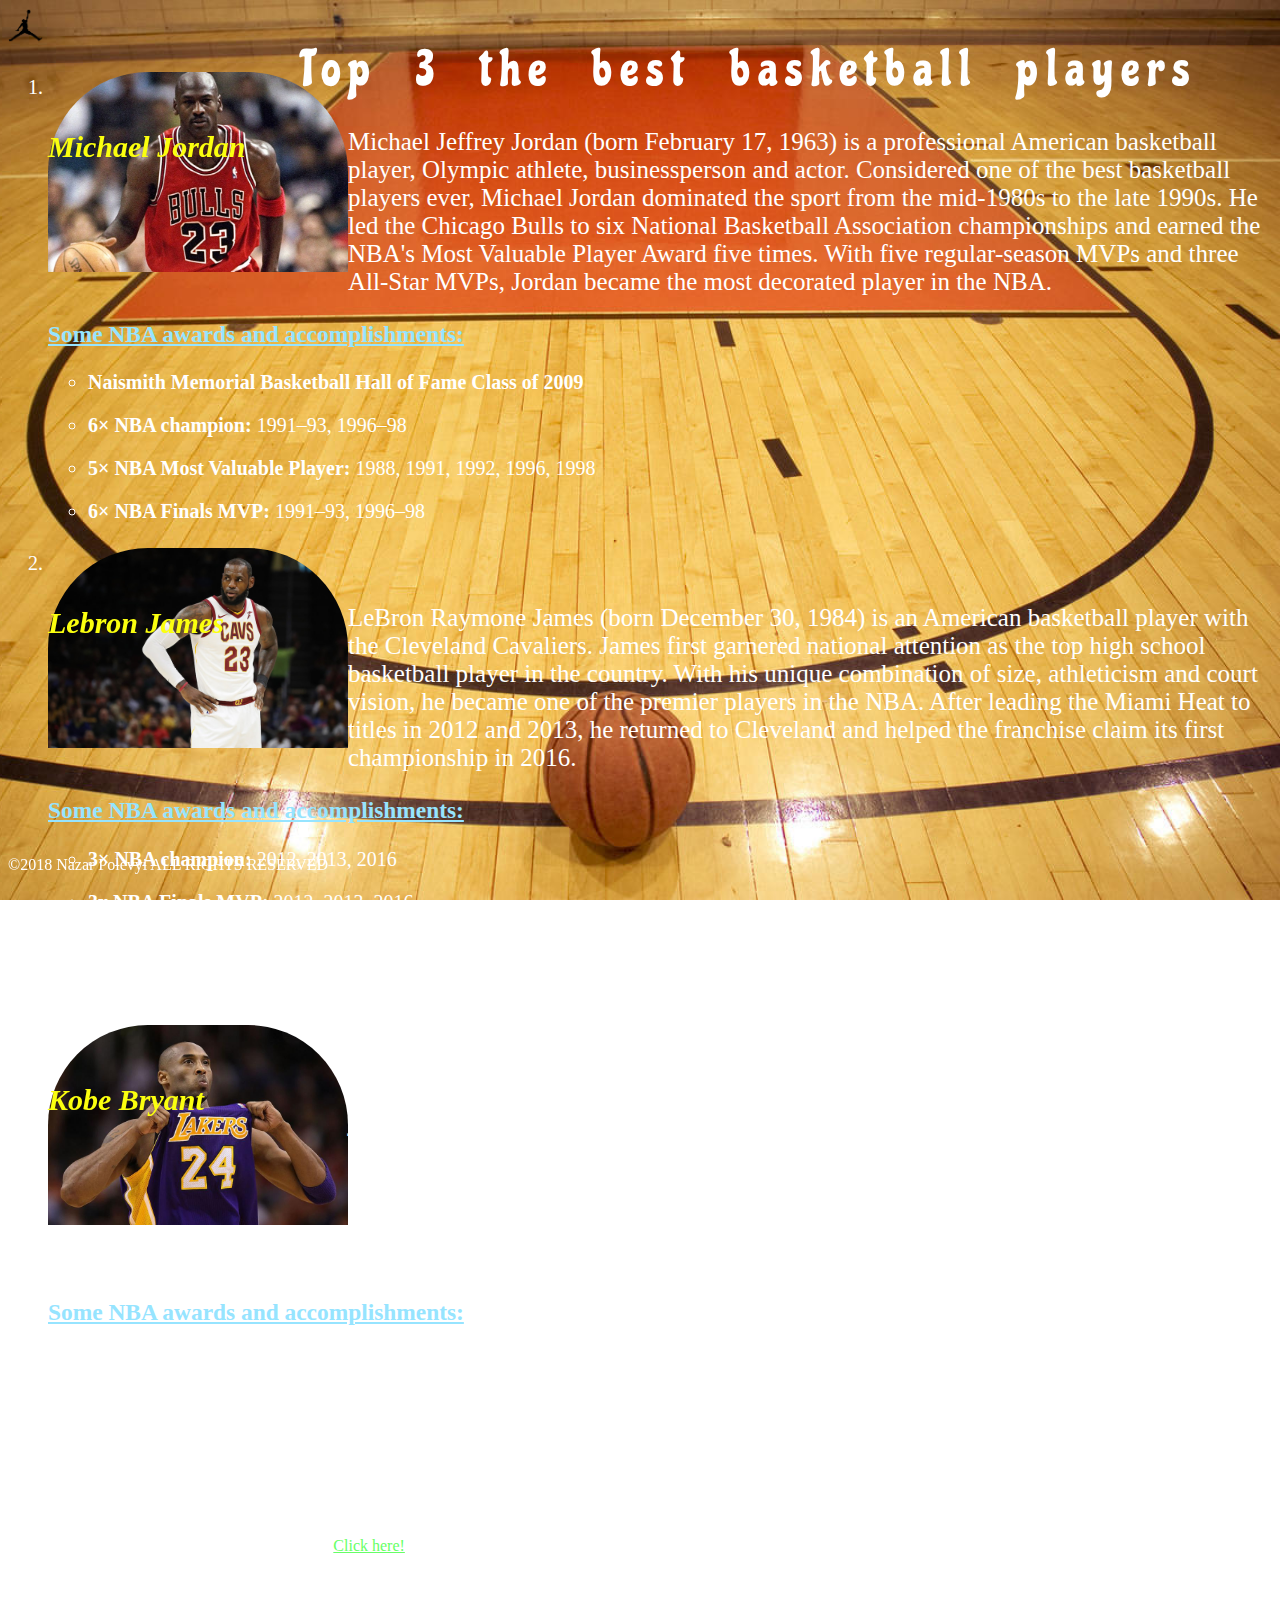
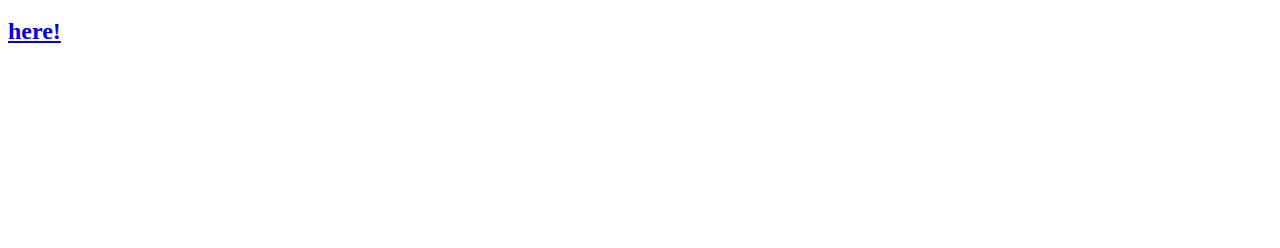
<file: index.html>
<!DOCTYPE html>
<html>
<head>
	<title>Most Valuable Players</title>
	<link rel="stylesheet" type="text/css" href="main.css">
	<link href="https://fonts.googleapis.com/css?family=Chicle" rel="stylesheet">

</head>
	 
<body class = "allImage">

	<header>
		<img class = "logo" src="Images\logoJordan.png" height="35" width="42">
		<h1 class = "top5">Top 3 the best basketball players</h1>
	</header>
	<section><ol>
		<li>
			<header class = names><h2><i>Michael Jordan</i></h2></header>
			<section>
				<img  src="Images\MJ.jpg" alt = "Michael_Jordan_photo" class = images>
				<article class = description><p><br><br>Michael Jeffrey Jordan (born February 17, 1963) is a professional American basketball player, Olympic athlete, businessperson and actor. Considered one of the best basketball players ever, Michael Jordan dominated the sport from the mid-1980s to the late 1990s. He led the Chicago Bulls to six National Basketball Association championships and earned the NBA's Most Valuable Player Award five times. With five regular-season MVPs and three All-Star MVPs, Jordan became the most decorated player in the NBA.</p></article>
			</section>
			<footer>
					<h3  class = listNames><u>Some NBA awards and accomplishments:</u></h3>
					<ul>
						<li>
							<p><b>Naismith Memorial Basketball Hall of Fame Class of 2009</b></p>
						</li>
						<li>
							<p><b>6× NBA champion:</b> 1991–93, 1996–98 </p>
						</li>
						<li>
							<p><b>5× NBA Most Valuable Player: </b> 1988, 1991, 1992, 1996, 1998</p>
						</li>
						<li>
							<p><b>6× NBA Finals MVP:</b> 1991–93, 1996–98</p>
						</li>
					</ul>
				</footer>
		</li>
		<li>
			<header class = names>
				<h2><em>Lebron James</em></h2>
			</header>
			<section>
				<img src="Images\LJ.jpg" alt = "Lebron_James_photo" class = images>
				<article class = description><p><br><br>LeBron Raymone James (born December 30, 1984) is an American basketball player with the Cleveland Cavaliers. James first garnered national attention as the top high school basketball player in the country. With his unique combination of size, athleticism and court vision, he became one of the premier players in the NBA. After leading the Miami Heat to titles in 2012 and 2013, he returned to Cleveland and helped the franchise claim its first championship in 2016.</p></article>
			</section>
			<footer>
					<h3 class = listNames><u>Some NBA awards and accomplishments:</u></h3>
					<ul>
						<li>
							<p><strong>3× NBA champion: </strong> 2012, 2013, 2016</p>
						</li>
						<li>
							<p><strong>3x NBA Finals MVP:</strong> 2012, 2013, 2016</p>
						</li>
						<li>
							<p><strong>4x NBA Most Valuable Player:</strong> 2009, 2010, 2012, 2013</p>
						</li>
						<li>
							<p><strong>NBA Rookie of the Year: </strong> 2004</p>
						</li>
					</ul>
				</footer>

		</li>
		<li>
			<header class = names>
				<h2><i>Kobe Bryant</i></h2>				
			</header>
			<section>
				<img src="Images\KB.jpg" alt = "Kobe_Bryant_photo" class = images>
				<article class = description>
					<p ><br><br>Born in 1978 in Philadelphia, Pennsylvania, Kobe Bryant spent his early years in Italy and joined the NBA straight out of high school. A dominant scorer, Bryant won five NBA championships and the 2008 MVP Award with the<div class = invisible> Los Angeles Lakers</div>. Although later seasons were marred by injuries, he surpassed Michael Jordan for third place on the NBA all-time scoring list in December 2014, and retired in 2016 after scoring 60 points in his final game. In 2018, Bryant earned an Academy Award for Best Animated Short Film for Dear Basketball.</p>
				</article>
			</section>
				<footer>
					<h3 class = listNames ><u>Some NBA awards and accomplishments:</u></h3>
					<ul>
						<li>
							<p><strong>5-time NBA champion:</strong> 2000, 2001, 2002, 2009, 2010</p>
						</li>
						<li>
							<p><strong>2-time NBA Finals MVP:</strong> 2009, 2010</p>
						</li>
						<li>
							<p><strong>NBA Most Valuable Player:</strong> 2008</p>
						</li>
						<li>
							<p><strong>2-time scoring champion: </strong> 2006, 2007</p>
						</li>
					</ul>
				</footer>
					
			
		</li>
	</ol>
 

	<aside>
		<p class = beforeClick>Would like to discover more about this cool guys?</p>
		<a class = click href="Results_tables\index.html" target="_blank">Click here!</a>
		<h2>We also offer to buy our products <a href="Forms.html" class =hereBut >here!</a></h2>
	</aside>

	

	</section>

	<aside >
		<h3 class = more>More information about basketball:</h3>
		<p class = aboutBasketball>Basketball is a limited-contact sport played on a rectangular court. While most often played as a team sport with five players on each side, three-on-three, two-on-two, and one-on-one competitions are also common. The objective is to shoot a basketball (approximately 9.4 inches (24 cm) in diameter) through a hoop 18 inches (46 cm) in diameter and 10 feet (3.048 m) high that is mounted to a backboard at each end of the court. The game was invented in 1891 by Dr. James Naismith.
	</p>
	</aside>
	
	<footer >
		<br><p class = rights>©2018 Nazar Polevyi ALL RIGHTS RESERVED</p>
	</footer>


</body>
</div>
</html>
</file>
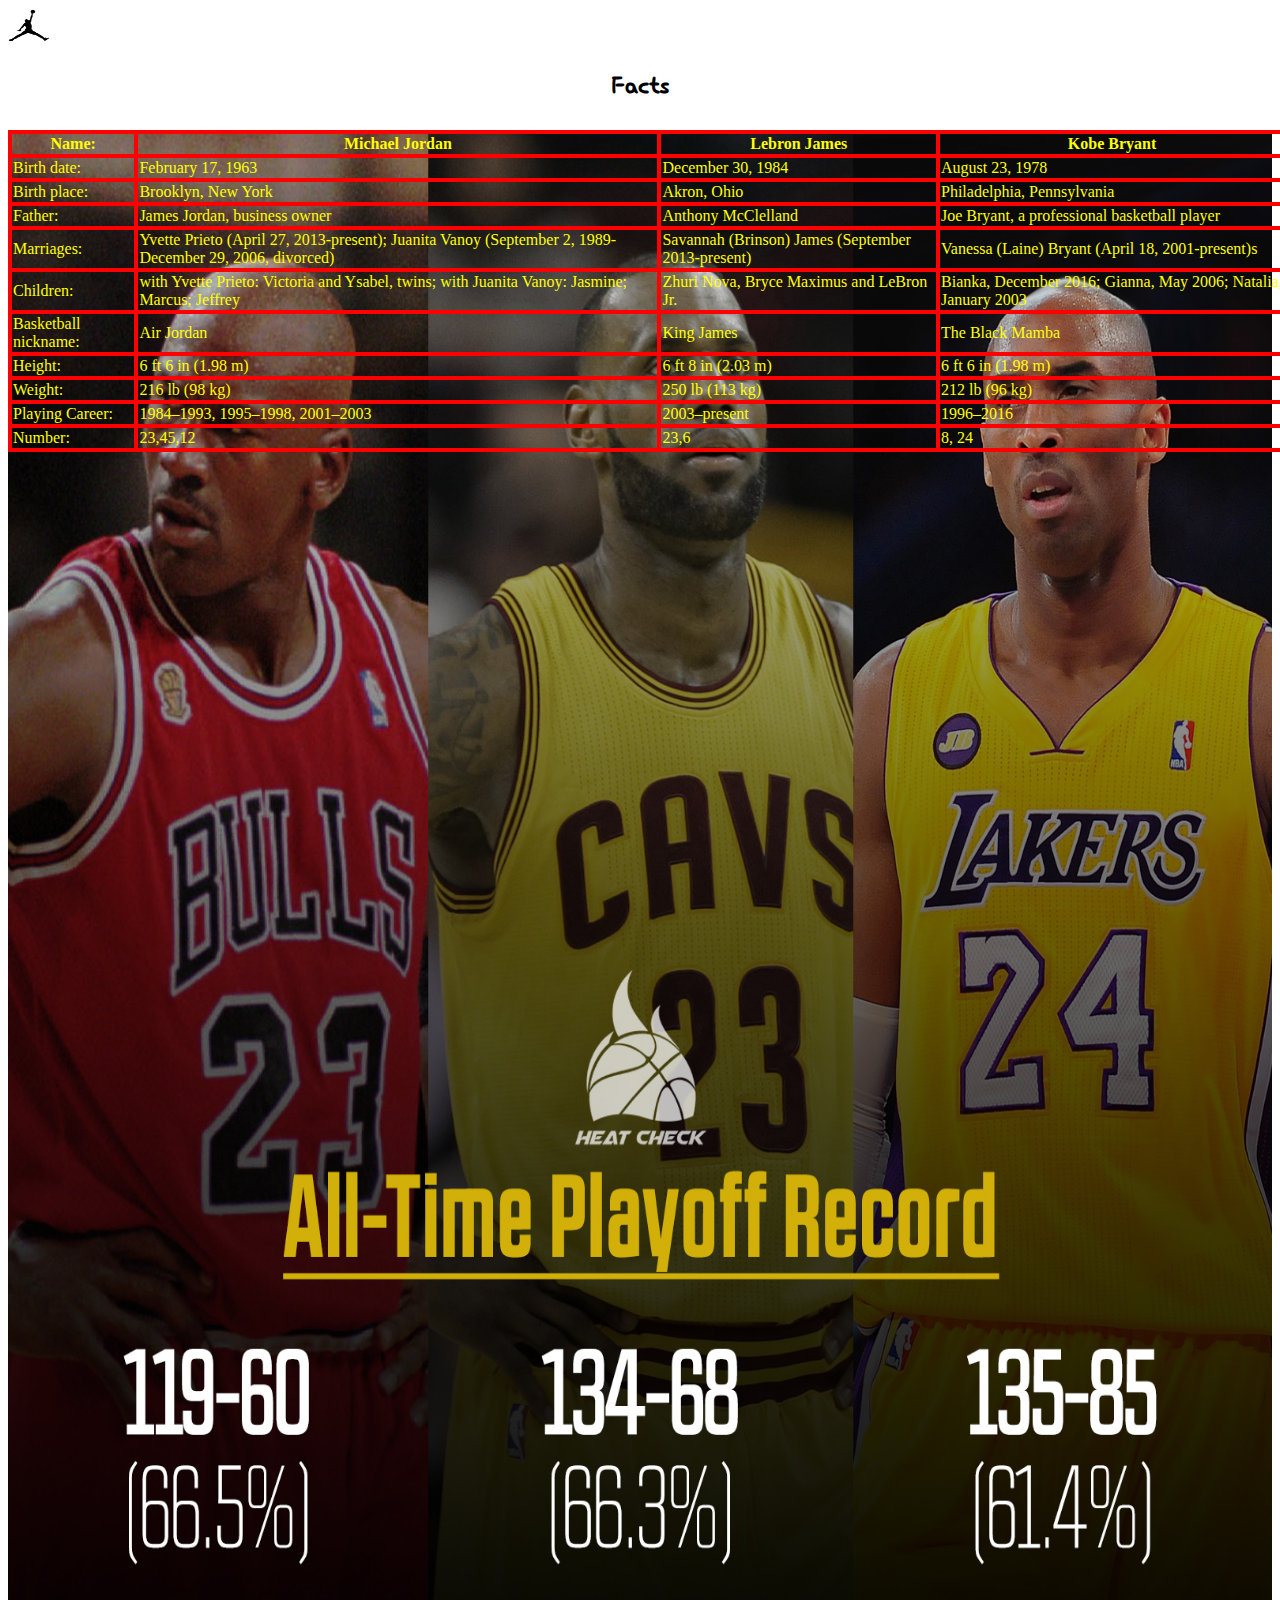
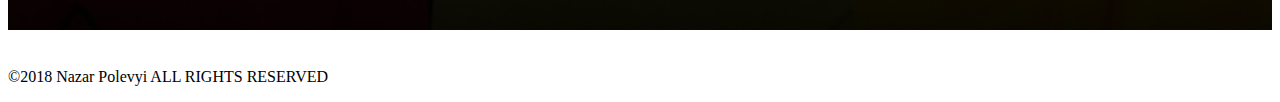
<file: Results_tables/index.html>
<!DOCTYPE html>
<html>
<head>
	<title>Facts</title>
	<link rel="stylesheet" type="text/css" href="../main.css">
	<link href="https://fonts.googleapis.com/css?family=Hi+Melody" rel="stylesheet">
</head>
<body>
	<header>
		<img src="Images\logoJordan.png" height="35" width="42">
		<h1 class = NameOfTables>Facts</h1></header>
	<section>
		<table width="100%";>
			<thead>
				<tr>
					<th>Name:</th>
					<th>Michael Jordan</th>
					<th>Lebron James</th>
					<th>Kobe Bryant</th>
				</tr>
			</thead>
			<tbody>
				<tr>
					<td>Birth date:</td>	
					<td> February 17, 1963</td>
					<td> December 30, 1984</td>
					<td>August 23, 1978</td>
				</tr>
				<tr>
					<td>Birth place:</td>
					<td>Brooklyn, New York</td>
					<td>Akron, Ohio</td>
					<td> Philadelphia, Pennsylvania</td>
				</tr>
				<tr>
					<td> Father:</td>
					<td>James Jordan, business owner</td>
					<td>Anthony McClelland</td>
					<td>Joe Bryant, a professional basketball player</td>
				</tr>
				<tr>
					<td>Marriages:</td>
					<td>Yvette Prieto (April 27, 2013-present); Juanita Vanoy (September 2, 1989-December 29, 2006, divorced)</td>
					<td>Savannah (Brinson) James (September 2013-present)</td>
					<td>Vanessa (Laine) Bryant (April 18, 2001-present)s</td>
				</tr>
				<tr>
					<td>Children:</td>
					<td>with Yvette Prieto: Victoria and Ysabel, twins; with Juanita Vanoy: Jasmine; Marcus; Jeffrey</td>
					<td>Zhuri Nova, Bryce Maximus and LeBron Jr.</td>
					<td>Bianka, December 2016; Gianna, May 2006; Natalia, January 2003</td>
				</tr>
				<tr>
					<td>Basketball nickname:</td>
					<td>Air Jordan</td>
					<td>King James</td>
					<td>The Black Mamba</td>
				</tr>
				<tr>
					<td>Height:</td>
					<td>6 ft 6 in (1.98 m)</td>
					<td>6 ft 8 in (2.03 m)</td>
					<td>6 ft 6 in (1.98 m)</td>
				</tr>
				<tr>
					<td>Weight:</td>
					<td>216 lb (98 kg)	</td>
					<td>250 lb (113 kg)</td>
					<td>212 lb (96 kg)</td>
				</tr>
				<tr>
					<td>Playing Career:</td>
					<td>1984–1993, 1995–1998, 2001–2003</td>
					<td>2003–present</td>
					<td>1996–2016</td>
				</tr>
				
			</tbody>
			<tfoot>
				<tr>
					<td>Number:</td>
					<td>23,45,12</td>
					<td>23,6</td>
					<td>8, 24</td>
				</tr>
			</tfoot>
		</table>	
	</section>
<footer>
	<img class = threeIma src="Images\Three.jpg" alt = Three_cool_guys ">
	<br><br><p>©2018 Nazar Polevyi ALL RIGHTS RESERVED</p>
</footer>
</body>
</html>
</file>
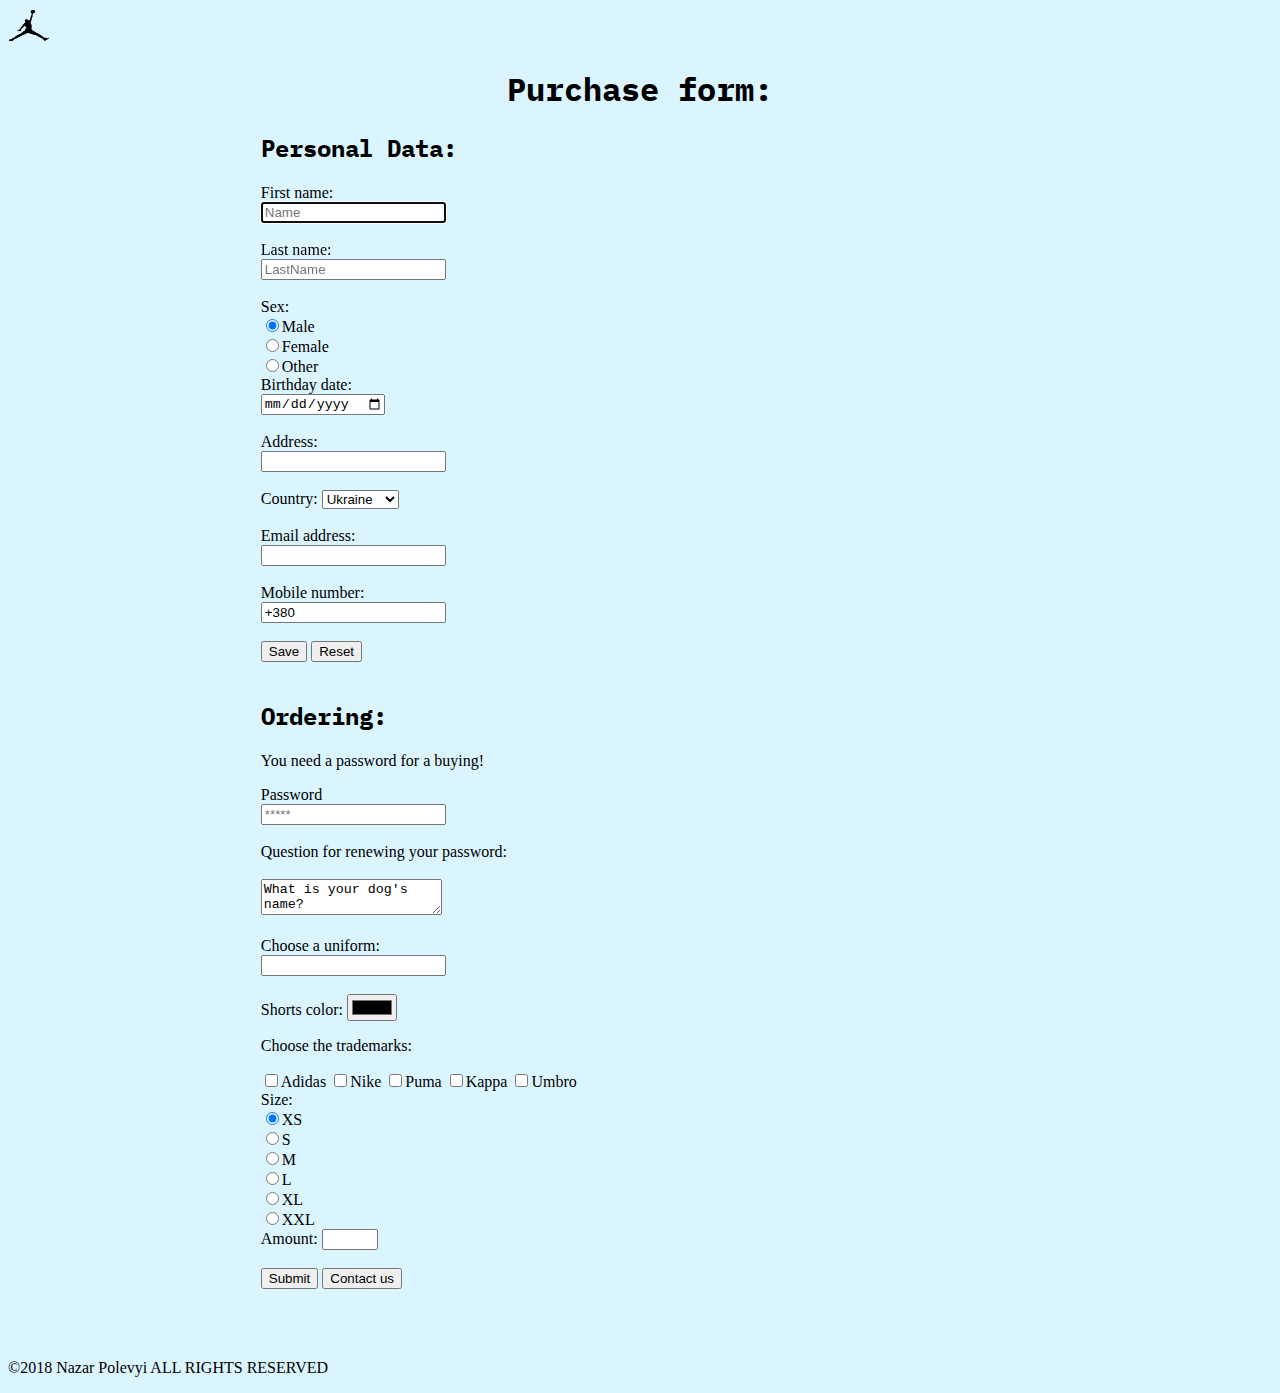
<file: Forms.html>
<!DOCTYPE html>
<html>
<head>
	<title>The Uniforms store</title>
	<link rel="stylesheet" type="text/css" href="main.css">
	<link href="https://fonts.googleapis.com/css?family=Hi+Melody|IBM+Plex+Mono" rel="stylesheet">

</head>
<body class=bodyForms>
	<header>
		<img src="Images\logoJordan.png" height="35" width="42">
		<h1 class = purchase >Purchase form: </h1> 
	</header>
	<section>
		<form class = forms " action="/action_page.php">
			<section >
				<h2  class = purData>Personal Data:</h2>
				First name:<br>
				<input placeholder="Name" type="text" name="First Name" required autofocus>
				<br><br>
				Last name:<br>
				<input placeholder="LastName" type="text" name="Last Name" required>
				<br><br>
				Sex:<br>
				<label>
				<input type="radio" name="gender" value="male" checked>Male<br>
				</label>
				<label><input type="radio" name="gender" value="female">Female<br>
				</label>
				<label>
				<input type="radio" name="gender" value = "other">Other<br> 
				</label>
				Birthday date:<br>
				<input type="date" placeholder="Question" name="Date" required>
				<br><br>
				<label>Address:</label><br>
				<input type="text" name="address">
				<br><br>
				Country:
				
				<select name = "dropdown" id = "Countries">
					<option value = "Ukraine" selected>Ukraine</option>
					<option value = "USA">USA</option>
					<option value = "Canada">Canada</option>
					<option value = "Germany">Germany</option>
					<option value = "France">France</option>
				</select>
				<br><br>
				Email address:<br>
				<input type="email" name="Email">
				<br><br>
				Mobile number:<br>
				<input type=" text" name="Number" value = "+380">
				<br><br>
				<input type="button" value = "Save" onclick="alert('Saved!')">
				<input type="reset">
				<br><br>
			</section>
				<section>
				<h2 class = purData>Ordering:</h2>
				<p>You need a password for a buying!</p>
				Password<br>
				<input type="password" name="Password" required placeholder="*****"><br><br>
				Question for renewing your password:<br><br>
				<textarea>What is your dog's name?	</textarea><br><br>
				<label>Choose a uniform:</label><br>
				<input list = "Uniform" name="Uniform"><br><br>
				<datalist id = "Uniform">
					<option value = "James"></option>
					<option value = "Jordan"></option>
					<option value = "Bryant"></option>
				</datalist>
				Shorts color:	
				<input type="color" value="#0000">
				
				<p>Choose the trademarks:</p>
				<label>
				<input type="checkbox" name="Mark">Adidas
				</label>
				<label>
				<input type="checkbox" name="Mark">Nike
				</label>
				<label>
				<input type="checkbox" name="Mark">Puma
				</label>
				<label>
				<input type="checkbox" name="Mark">Kappa
				</label>
				<label>
				<input type="checkbox" name="Mark">Umbro
				</label>
				<br>	 	
				
				Size:<br>
				<label>
				<input type="radio" name="size" value="m" checked>XS<br>
				</label>
				<label>
				<input type="radio" name="size" value="s">S<br>
				</label>
				<label>
				<input type="radio" name="size" value ="l">M<br> 
				</label>
				<label>
				<input type="radio" name="size" value ="l">L<br> 
				</label>
				<label>
				<input type="radio" name="size" value ="l">XL<br> 
				</label>
				<label>
				<input type="radio" name="size" value ="l">XXL<br> 
				</label>
				Amount:
				<input type="number" name="amount" min = "1" max = "20" step = "1"><br><br>
				<input type="submit" onclick="alert('Submitted!!!')">
				<button type ="button" value = "button" onclick="alert('Try to call 911!!!' )">Contact us</button>
				<br><br>
				</section>
		</form>
	</section>
	<footer><br><br><p>©2018 Nazar Polevyi ALL RIGHTS RESERVED</p></footer>

</body>
</html>
</file>
<file: main.css>
.allImage{
	color: white;
	background-attachment: fixed;
	background-repeat: no-repeat;
	background-size: 1923px;
	background-position: 100%;
	background-image: url(Images/court.jpg);
	background-size: cover;	
}
.rights{
	color:white;
	position: fixed;
	bottom:10px;
}
.click{
	color:rgb(102, 255, 102);

}
table,tr,th,td{
		 border:solid 4px  red ;
		 border-collapse: collapse; 
		 border-radius: 25px 25px 25px;	 
		  margin-bottom: 20px;
		  color: yellow;
}

.NameOfTables{
		text-align: center;
		font-family: 'Hi Melody', cursive;
}
.images{
	 height:200px;
	 width:300px;
	 border-radius: 100px 100px 0 0;
	
	 float:left;
	  
	 

}	
.beforeClick{
	display: inline-block;

}

.names{
	color:#fbff0f;
	line-height: 100px;
	cursor: pointer;
	position: absolute;

}



.top5{
	position: fixed;
	top:5px;
	word-spacing: 20px;
	letter-spacing: 8px;
	font-family: Chicle, cursive;
	font-weight: lighter;
	font-size:50px;
	cursor: not-allowed;
	padding-left: 23%;
}

.logo{

	width: auto;

}
.listNames{
	position: static;
	clear: left;
	color:#96e4ff;
	cursor: move;

}

.bodyForms{
	background-color:rgb(219, 245, 255);
}
.purchase{
	text-align: center;
	font-family: 'IBM Plex Mono', monospace;
}
.purData{
	font-family: 'IBM Plex Mono', monospace;	
}
.description{
	color: white;
	font-size: 25px;
}
li{
	font-size: 20px;
}
.forms{
	padding-left:20%;
	padding-right: 20%;
}

.threeIma{

	width : 100%; 
	height : 1500px;
	min-height: 10%;
	max-height: 100%;
	z-index: -1;

}
.aboutBasketball{
	
	height:100px;
	width: 25%;
	overflow: scroll;
	position: relative;
	left: 425px;


	
}
li{
	color: white;
}
.more{
	font-family: 'Hi Melody', cursive;

}
table{
	position: absolute;

}
.hereBut{
	display: block;

}
.invisible{
	display: none;
}
</file>
